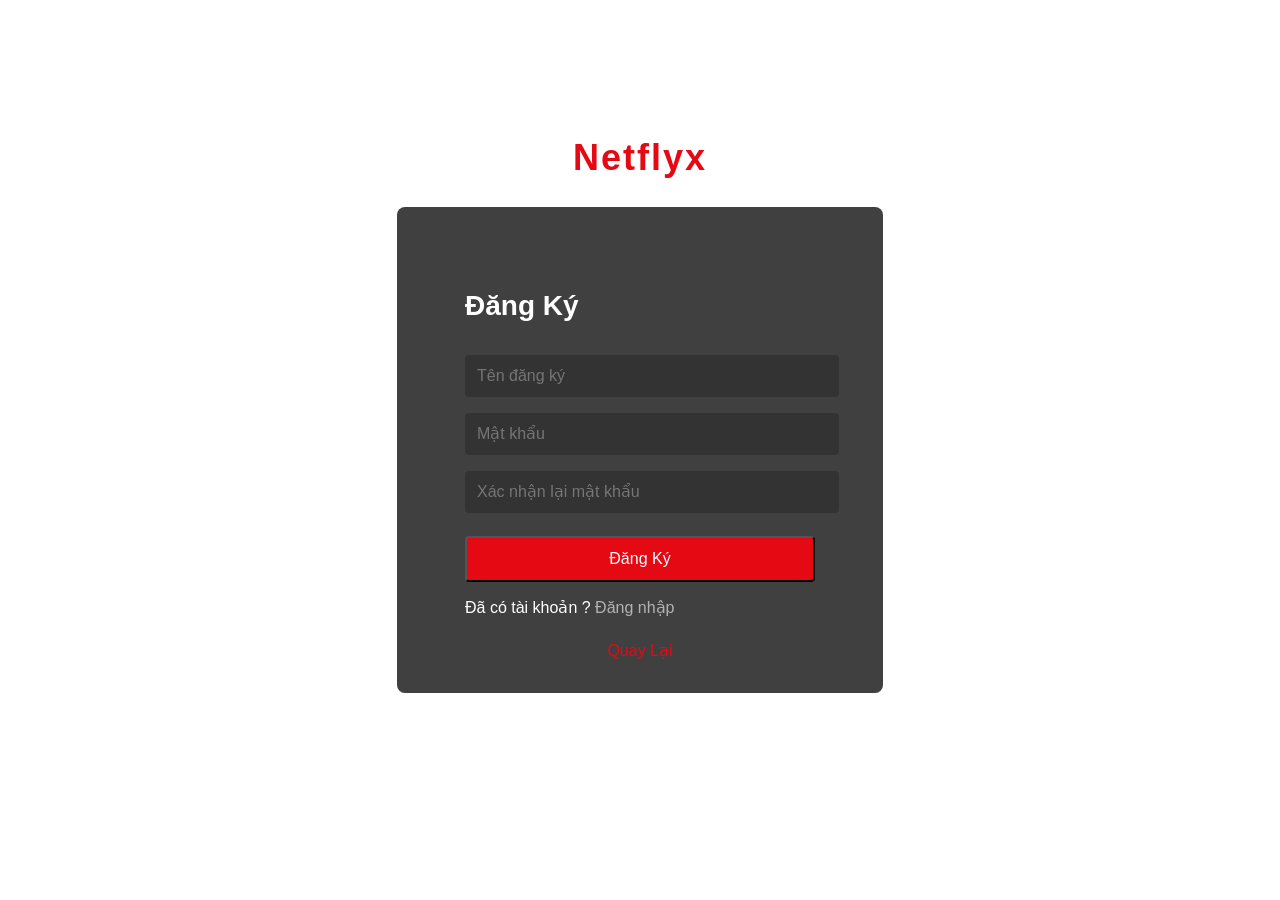
<file: dangky.html>
<!DOCTYPE html>
<html lang="en">
<head>
    <meta charset="UTF-8">
    <meta name="viewport" content="width=device-width, initial-scale=1.0">
    <title>Document</title>
   
    <head><link rel="stylesheet" href="dangky.css">
</head>
<body>
  <a id="a2" href="http://127.0.0.1:5501/first-project-JSA09/trangchu.html">Quay Lại</a>
  <h1 class="brand">Netflyx</h1>

  <div class="login-container">
    <h2>Đăng Ký</h2>
  
    <form id="signupForm">
      <input id="username" type="text" placeholder="Tên đăng ký">
      <!-- <div id="usernameError" class="error"></div> -->

      <!-- <input id="email" type="email" placeholder="Email">
      <div id="emailError" class="error"></div> -->

      <input id="password" type="password" placeholder="Mật khẩu">
      <!-- <div id="passwordError" class="error"></div> -->

      <input type="password" id="confirmpassword" placeholder="Xác nhận lại mật khẩu">

      <button type="button" onclick="dangKy()">Đăng Ký</button>

      <p id="thongbao"></p>
    </form>

    <p>Đã có tài khoản ? <a href="dangnhap.html">Đăng nhập</a></p>
    
  </div>

  
  
  <script src="dangky.js"></script>
 
</body>
</html>
</file>
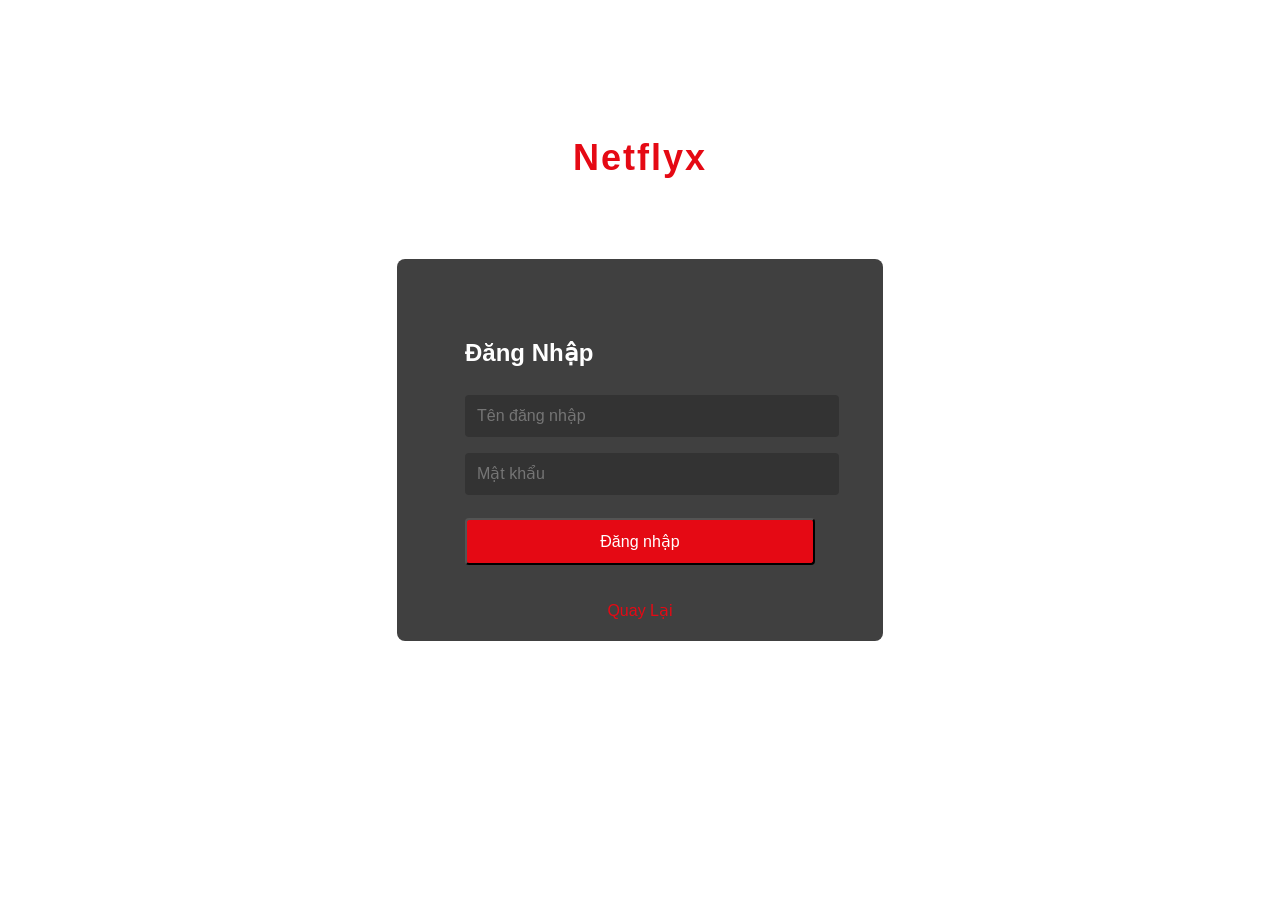
<file: dangnhap.html>
<!DOCTYPE html>
<html lang="vi">
<head>
  <meta charset="UTF-8">
  <meta name="viewport" content="width=device-width, initial-scale=1.0">
  <title>Đăng nhập</title>
  <link rel="stylesheet" href="dangnhap.css">
</head>
<body>
  <a href="http://127.0.0.1:5501/first-project-JSA09/trangchu.html">Quay Lại</a>
  <h1 class="brand">Netflyx</h1>
  <div class="login-container">
    <h2>Đăng Nhập</h2>

    <input type="text" id="username" placeholder="Tên đăng nhập">

    <input type="password" id="password" placeholder="Mật khẩu">

    <button onclick="dangNhap()">Đăng nhập</button>

    <p id="message"></p>
  </div>

  <script src="dangnhap.js"></script>
</body>
</html>
</file>
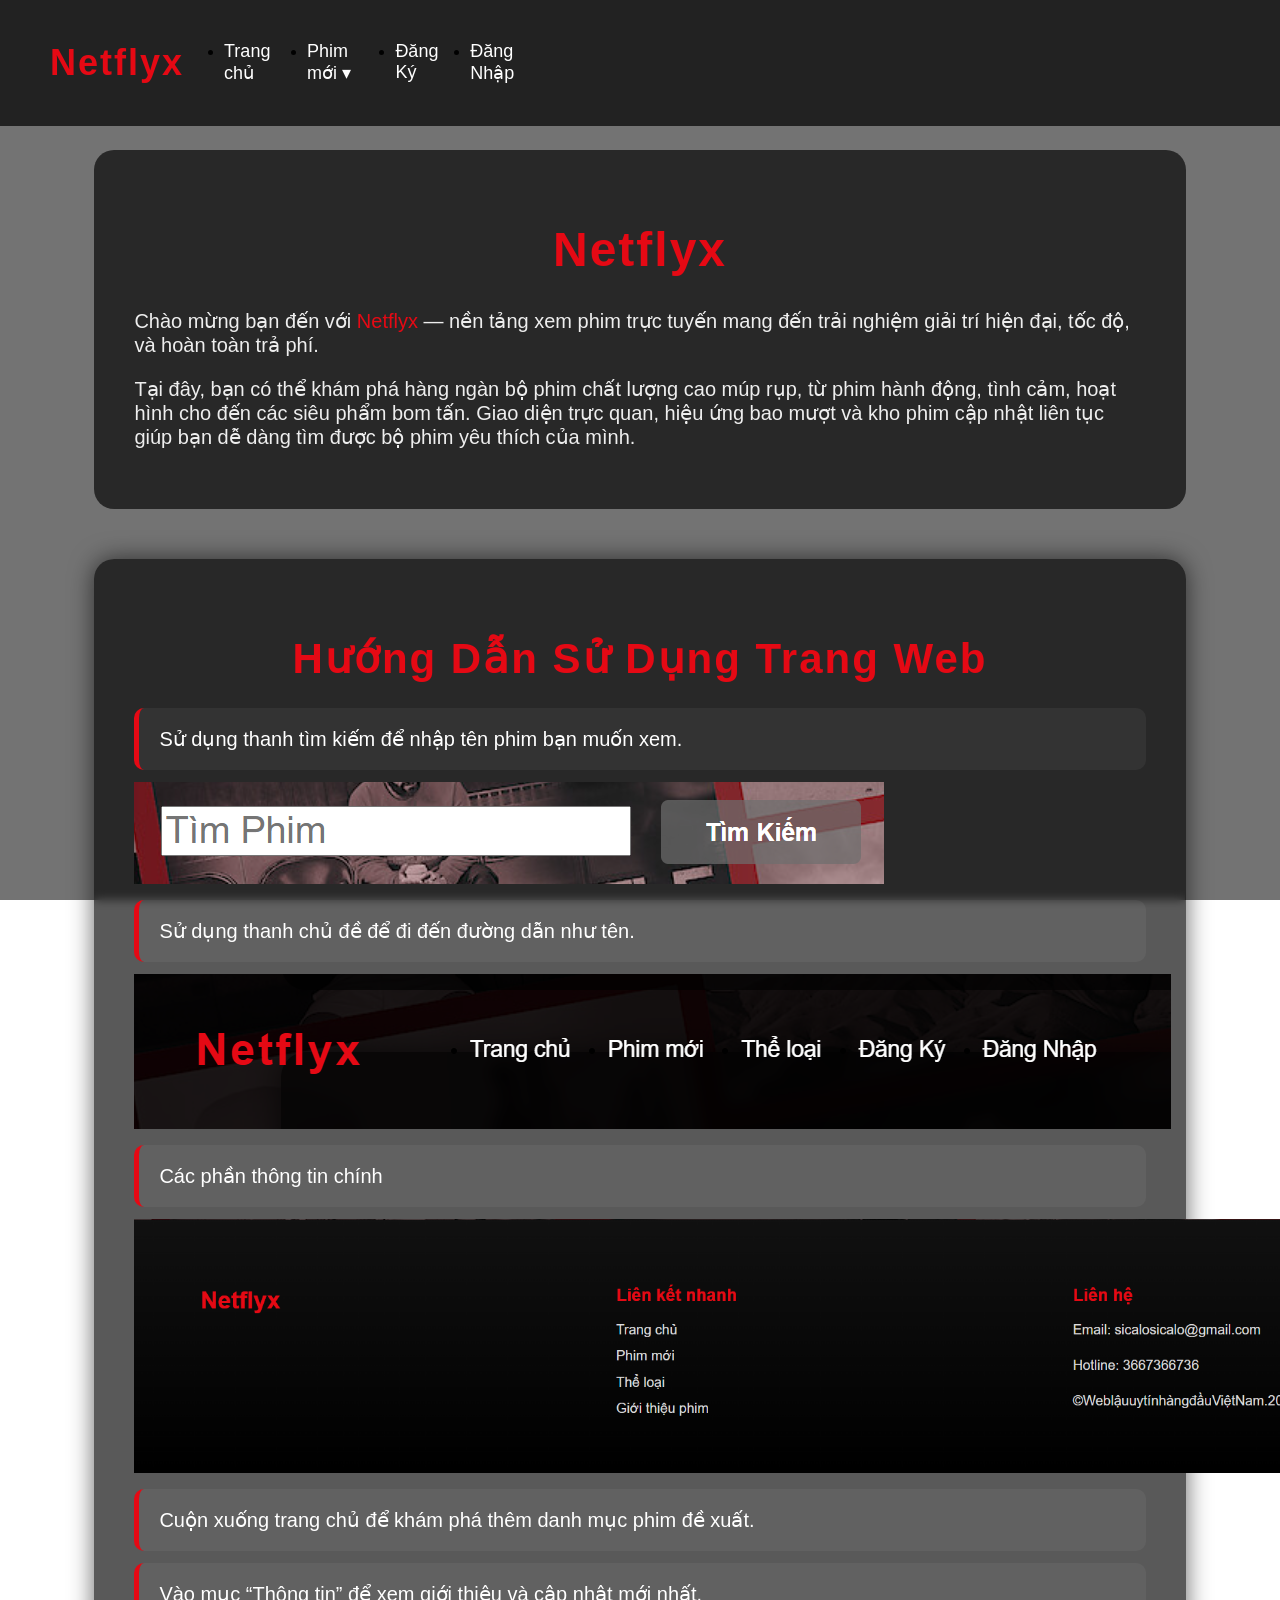
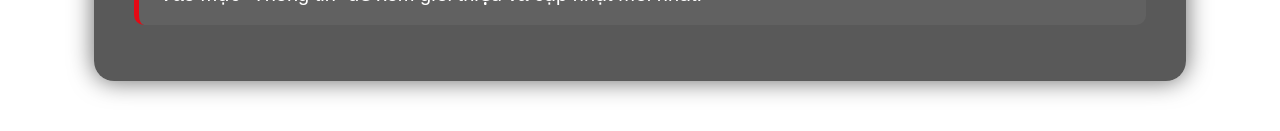
<file: thongtin.html>
<!DOCTYPE html>
<html lang="en">
<head>
    <meta charset="UTF-8">
    <meta name="viewport" content="width=device-width, initial-scale=1.0">
    <title>Document</title>
    <link rel="stylesheet" href="thongtin.css">
</head>
<body>
    <nav class="navbar">
  <h2 class="nav-logo">Netflyx</h2>
  <ul class="nav-links">
    
    <li><a href="http://127.0.0.1:5501/first-project-JSA09/trangchu.html">Trang chủ</a></li>
     <li class="dropdown">
        <a href="http://127.0.0.1:5501/first-project-JSA09/phimmoi.html">Phim mới ▾</a>
        <ul class="dropdown-menu">
            <li><a href="http://127.0.0.1:5501/first-project-JSA09/phimnuocngoai.html#">Phim ngoại quốc</a></li>
            <li><a href="http://127.0.0.1:5501/first-project-JSA09/phimmoi.html">Phim Việt Nam</a></li>
            <li><a href="http://127.0.0.1:5501/first-project-JSA09/phimkinhdi.html">Phim kinh dị</a></li>
            <li><a href="http://127.0.0.1:5501/first-project-JSA09/phimhanhdong.html">Phim hành động</a></li>
        </ul>
    </li>
    
    <li><a href="http://127.0.0.1:5501/first-project-JSA09/dangky.html">Đăng Ký</a></li>
    <li><a href="http://127.0.0.1:5501/first-project-JSA09/dangnhap.html">Đăng Nhập</a></li>
  </ul>
</nav>

<div class="intro-container">
    <h1>Netflyx</h1>
    <p>
        Chào mừng bạn đến với <span class="intro-highlight">Netflyx</span> — 
        nền tảng xem phim trực tuyến mang đến trải nghiệm giải trí 
        hiện đại, tốc độ, và hoàn toàn trả phí.
    </p>
    <p>
        Tại đây, bạn có thể khám phá hàng ngàn bộ phim chất lượng cao múp rụp, 
        từ phim hành động, tình cảm, hoạt hình cho đến các siêu phẩm bom tấn.  
        Giao diện trực quan, hiệu ứng bao mượt và kho phim cập nhật liên tục 
        giúp bạn dễ dàng tìm được bộ phim yêu thích của mình.
    </p>
</div>

<div class="guide-container">
    <h2>Hướng Dẫn Sử Dụng Trang Web</h2>
    <ul class="guide-list">
        <li> Sử dụng thanh tìm kiếm để nhập tên phim bạn muốn xem.</li>
        <img src="timkiem.png">
        <li> Sử dụng thanh chủ đề để đi đến đường dẫn như tên.</li>
        <img src="navbar.png">
        <li> Các phần thông tin chính</li>
        <img id="inform" src="thongtin.png">
        <li> Cuộn xuống trang chủ để khám phá thêm danh mục phim đề xuất.</li>
        <li> Vào mục “Thông tin” để xem giới thiệu và cập nhật mới nhất.</li>
    </ul>
</div>


</body>
</html>
</file>
<file: dangky.css>
body {
      margin: 0;
      font-family: Arial, sans-serif;
      background: url('https://dnm.nflximg.net/api/v6/BvVbc2Wxr2w6QuoANoSpJKEIWjQ/AAAAQdQ4D5f06hwpaidsY9KKcxa4GoJMsKe14Sb39w4R5pRkgpkJmpnPuL2d6JkbK-O_wan_OixsRzgH11VOp-UUdMCMtq6_QMxPUHbUgikOgOVKnCmaDQmp2iI9QMRaWsu4jOD6JRD6DBH_WKiR9tD5boxIz0k.jpg?r=261') ;
      height: 100vh;
      display: flex;
      justify-content: center;
      align-items: center;
    }

    .login-container {
      background: rgba(0, 0, 0, 0.75);
      padding: 60px 68px;
      border-radius: 8px;
      width: 350px;
      color: white;
    }

    h1 {
  
  font-family: "Bebas Neue", sans-serif;
  font-size: 36px;
  color: #e50914;
  letter-spacing: 2px;
position: absolute;
margin-top: -35rem;
}

    h2 {
      margin-bottom: 25px;
      font-size: 28px;
    }

    input {
      width: 100%;
      padding: 12px;
      margin: 8px 0;
      background: #333;
      border: none;
      border-radius: 4px;
      color: white;
      font-size: 16px;
    }

    button {
      width: 100%;
      padding: 12px;
      background-color: #e50914;
      color: white;
      
      border-radius: 4px;
      font-size: 16px;
      margin-top: 15px;
      
    }

    button:hover {
      background-color: #f6121d;
    }

    .options {
      margin-top: 15px;
      display: flex;
      justify-content: space-between;
      font-size: 14px;
      color: #b3b3b3;
    }

    a {
      color: #b3b3b3;
      text-decoration: none;
    }

    a:hover {
      text-decoration: underline;
    }

    .signup {
      margin-top: 20px;
      font-size: 14px;
      color: #b3b3b3;
      text-align: center;
    }

    .signup a {
      color: white;
      font-weight: bold;
    }
    #a2 {
    position: absolute;
    font-family: "Bebas Neue", sans-serif;
  font-size: 16px;
  color: #e50914;
  text-decoration: none;
  margin-top: 25rem;
   }
</file>
<file: dangnhap.css>
body {
      margin: 0;
      font-family: Arial, sans-serif;
      background: url('https://dnm.nflximg.net/api/v6/BvVbc2Wxr2w6QuoANoSpJKEIWjQ/AAAAQdQ4D5f06hwpaidsY9KKcxa4GoJMsKe14Sb39w4R5pRkgpkJmpnPuL2d6JkbK-O_wan_OixsRzgH11VOp-UUdMCMtq6_QMxPUHbUgikOgOVKnCmaDQmp2iI9QMRaWsu4jOD6JRD6DBH_WKiR9tD5boxIz0k.jpg?r=261') ;
      height: 100vh;
      display: flex;
      justify-content: center;
      align-items: center;
    }

    .login-container {
      background: rgba(0, 0, 0, 0.75);
      padding: 60px 68px;
      border-radius: 8px;
      width: 350px;
      color: white;
    }

    h1 {
  
  font-family: "Bebas Neue", sans-serif;
  font-size: 36px;
  color: #e50914;
  letter-spacing: 2px;
position: absolute;
margin-top: -35rem;
}

  

    input {
      width: 100%;
      padding: 12px;
      margin: 8px 0;
      background: #333;
      border: none;
      border-radius: 4px;
      color: white;
      font-size: 16px;
    }

    button {
      width: 100%;
      padding: 12px;
      background-color: #e50914;
      color: white;
      
      border-radius: 4px;
      font-size: 16px;
      margin-top: 15px;
      
    }

    button:hover {
      background-color: #f6121d;
    }
   a {
    position: absolute;
    font-family: "Bebas Neue", sans-serif;
  font-size: 16px;
  color: #e50914;
  text-decoration: none;
  margin-top: 20rem;
   }
</file>
<file: thongtin.css>
.navbar {
  position: fixed;
  top: 0;
  left: 0;
  width: 100%;
  background: rgba(0, 0, 0, 0.7);
  display: flex;
  justify-content: space-between;
  align-items: center;
  padding: 12px 50px;
  z-index: 1000;
  
}

.nav-logo {
  font-family: "Bebas Neue", sans-serif;
  font-size: 36px;
  color: #e50914;
  letter-spacing: 2px;
}

.nav-links {
  margin-right: 50rem;
  display: flex;
  gap: 30px;

}

.nav-links li a {
  color: #fff;
  text-decoration: none;
  font-size: 18px;
  transition: color 0.3s;
 
}

.nav-links li a:hover {
  color: #e50914;
}
 
 
 
 body {
 
  background: url("https://dnm.nflximg.net/api/v6/BvVbc2Wxr2w6QuoANoSpJKEIWjQ/AAAAQdQ4D5f06hwpaidsY9KKcxa4GoJMsKe14Sb39w4R5pRkgpkJmpnPuL2d6JkbK-O_wan_OixsRzgH11VOp-UUdMCMtq6_QMxPUHbUgikOgOVKnCmaDQmp2iI9QMRaWsu4jOD6JRD6DBH_WKiR9tD5boxIz0k.jpg?r=261") no-repeat center center fixed;
  background-size: cover;
  font-family: "Roboto", sans-serif;
}

body::before {
  content: "";
  position: fixed;
  top: 0; left: 0;
  width: 100%; height: 100%;
  background: rgba(0,0,0,0.55);
  z-index: -1;
}

.intro-container {
  width: 80%;
  margin: 150px auto 50px auto; 
  padding: 40px;
  background: rgba(0, 0, 0, 0.65);
  border-radius: 20px;
 
  color: #fff;
  font-family: "Roboto", sans-serif;
  
}

.intro-container h1 {
  font-family: "Bebas Neue", sans-serif;
  font-size: 48px;
  letter-spacing: 2px;
  color: #e50914;

  text-align: center;
}

.intro-container p {
  font-size: 20px;
  
  color: #eee;
  
}

.intro-highlight {
  color: #e50914;
  
}
.guide-container {
  width: 80%;
  margin: 50px auto;
  padding: 40px;
  background: rgba(0, 0, 0, 0.65);
  border-radius: 20px;
  backdrop-filter: blur(5px);
  color: #fff;
  font-family: "Roboto", sans-serif;
  box-shadow: 0 0 25px rgba(0, 0, 0, 0.6);
}

.guide-container h2 {
  font-family: "Bebas Neue", sans-serif;
  font-size: 42px;
  letter-spacing: 2px;
  color: #e50914;
  margin-bottom: 25px;
  text-align: center;
}

.guide-list {
  list-style: none;
  padding-left: 0;
  margin-top: 10px;
}

.guide-list li {
  font-size: 20px;
  background: rgba(255, 255, 255, 0.05);
  padding: 15px 20px;
  border-left: 5px solid #e50914;
  margin: 12px 0;
  border-radius: 10px;
  line-height: 1.6;
  transition: 0.3s;
}

.guide-list li:hover {
  background: rgba(255, 255, 255, 0.15);
  transform: translateX(5px);    
}
 /* translate thay đổi vị trí */

 /* Ẩn menu trước */
.dropdown-menu {
  position: absolute;
  top: 40px;
  left: 0;
  background: rgba(0,0,0,0.85);
  border-radius: 10px;
  padding: 10px 0;
  
  min-width: 180px;
  display: none;   /* Ẩn mặc định */
 top:100%
}

/* Hiện menu khi hover vào mục Phim mới */
.dropdown:hover .dropdown-menu {
  display: block;
}

/* Style item trong dropdown */
.dropdown-menu li {
  padding: 10px 20px;
}

.dropdown-menu li a {
  color: #fff;
  text-decoration: none;
  font-size: 16px;
  display: block;
}

.dropdown-menu li a:hover {
  background: #e50914;
  color: white;
}
.nav-links li {
  position: relative; /* để menu con bám vào */
}
#inform {
  width: 80rem;
  height: auto;
}
</file>
